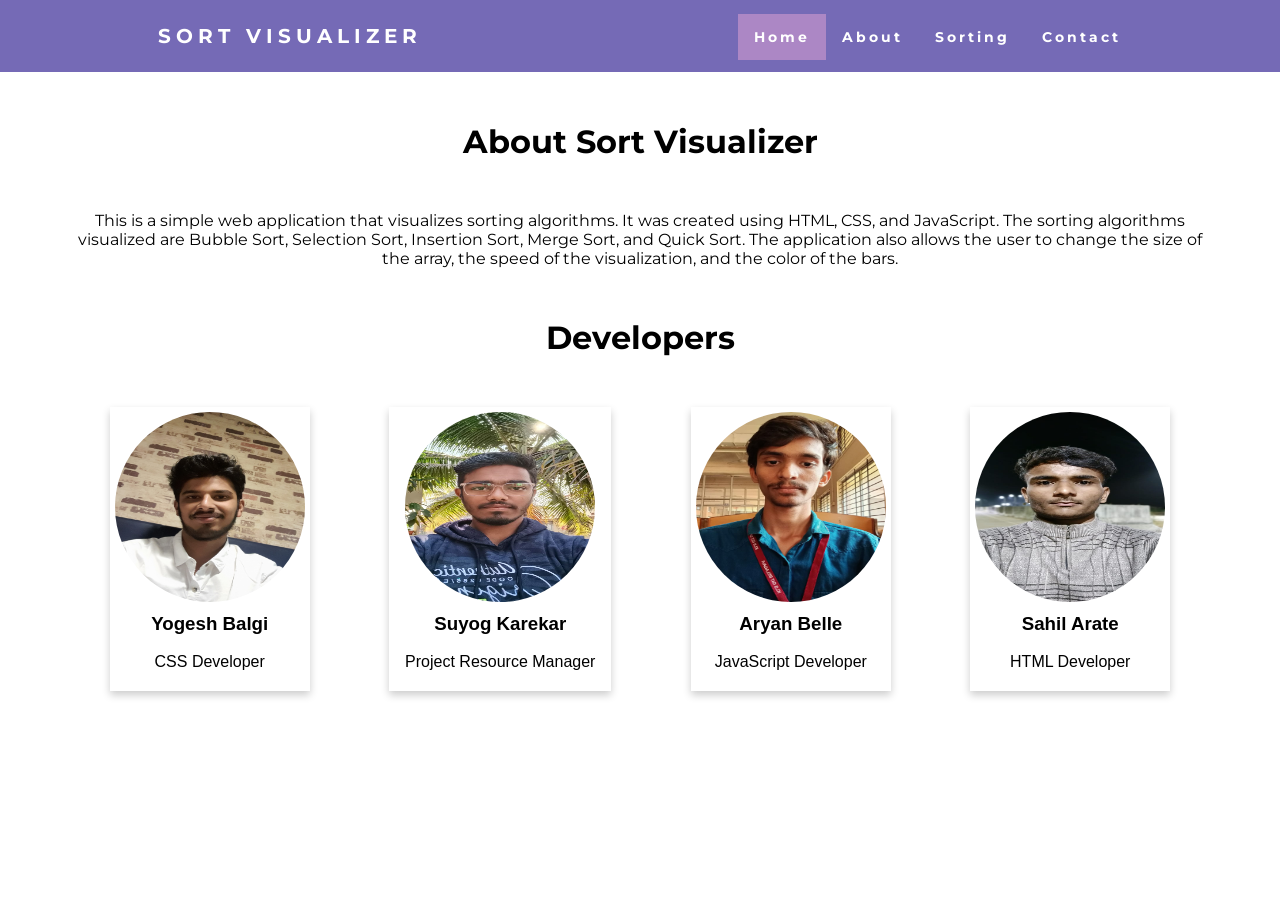
<file: about.html>
<!DOCTYPE html>

<html lang="en">
  <head>
    <meta charset="UTF-8" />

    <meta name="viewport" content="width=device-width, initial-scale=1.0" />

    <link
      href="https://fonts.googleapis.com/css2?family=Montserrat&display=swap"
      rel="stylesheet"
    />

    <style>
      * {
        margin: 0px;

        padding: 0px;

        box-sizing: border-box;
      }

      body {
        overflow-y: hidden; /* Hide vertical scrollbar */
        overflow-x: hidden;
      }

      .body-text {
        display: flex;

        font-family: "Montserrat", sans-serif;

        align-items: center;

        justify-content: center;

        margin-top: 50px;
      }

      .content {
        display: flex;

        font-family: "Montserrat", sans-serif;

        align-items: center;

        justify-content: center;

        margin: 50px 70px 50px 70px;
      }

      nav {
        display: flex;

        justify-content: space-around;

        align-items: center;

        min-height: 8vh;

        background-color: #756ab6;

        font-family: "Montserrat", sans-serif;
      }
      .nav_s {
        display: flex;

        justify-content: space-around;

        align-items: center;

        min-height: 8vh;

        background-color: #756ab6;

        font-family: "Montserrat", sans-serif;
      }
      .nav-links {
        display: flex;

        justify-content: space-around;

        width: 30%;
      }

      .nav-links li {
        list-style: none;
      }

      .nav-links a {
        color: white;

        text-decoration: none;

        letter-spacing: 3px;

        font-weight: bold;

        font-size: 14px;

        padding: 14px 16px;
      }

      .nav-links a:hover:not(.active) {
        background-color: #e0aed0;
        color: black;
      }

      .nav-links li a.active {
        background-color: #ac87c5;
      }
      .heading {
        color: white;

        text-transform: uppercase;

        letter-spacing: 5px;

        font-size: 20px;
      }

      .card {
        box-shadow: 0 4px 8px 0 rgba(0, 0, 0, 0.2);

        max-width: 300px;

        margin: auto;

        text-align: center;

        font-family: arial;
      }

      .card-body {
        padding: 2px 16px;
      }

      @media screen and (max-width: 600px) {
        .card {
          width: 100%;
          flex-direction: column;
        }
        img {
          width: 100%;
        }
      }
      img {
        padding: 5px 5px 5px 5px;
        border-radius: 50%;
      }

      .card:hover {
        transform: scale(1.1);
      }
    </style>

    <title>About</title>
  </head>

  <body>
    <nav>
      <div class="heading">
        <h4>Sort Visualizer</h4>
      </div>

      <ul class="nav-links">
        <li><a class="active" href="index.html">Home</a></li>

        <li><a href="about.html">About</a></li>

        <li><a href="sort.html">Sorting</a></li>

        <li><a href="contact.html">Contact</a></li>
      </ul>
    </nav>

    <div class="body-text"><h1>About Sort Visualizer</h1></div>
    <center>
      <p class="content">
        This is a simple web application that visualizes sorting algorithms. It
        was created using HTML, CSS, and JavaScript. The sorting algorithms
        visualized are Bubble Sort, Selection Sort, Insertion Sort, Merge Sort,
        and Quick Sort. The application also allows the user to change the size
        of the array, the speed of the visualization, and the color of the bars.
      </p>
    </center>

    <div class="body-text"><h1>Developers</h1></div>
    <div class="content">
      <div class="card">
        <img src="yogesh2.jpg" alt="Developer 1" width="200px" height="200px" />

        <div class="card-body">
          <h3>Yogesh Balgi</h3>
          <br />
          <p class="title">CSS Developer</p>
          <br />
        </div>
      </div>
      <div class="card">
        <img src="suyog.jpg" alt="Developer 1" width="200px" height="200px" />

        <div class="card-body">
          <h3>Suyog Karekar</h3>
          <br />
          <p class="title">Project Resource Manager</p>
          <br />
        </div>
      </div>

      <div class="card">
        <img src="aryan.jpg" alt="Developer 1" width="200px" height="200px" />

        <div class="card-body">
          <h3>Aryan Belle</h3>
          <br />
          <p class="title">JavaScript Developer</p>
          <br />
        </div>
      </div>

      <div class="card">
        <img src="sahil.jpg" alt="Developer 1" width="200px" height="200px" />
        <br />
        <div class="card-body">
          <h3>Sahil Arate</h3>
          <br />
          <p class="title">HTML Developer</p>
          <br />
        </div>
      </div>
    </div>
  </body>
</html>
</file>
